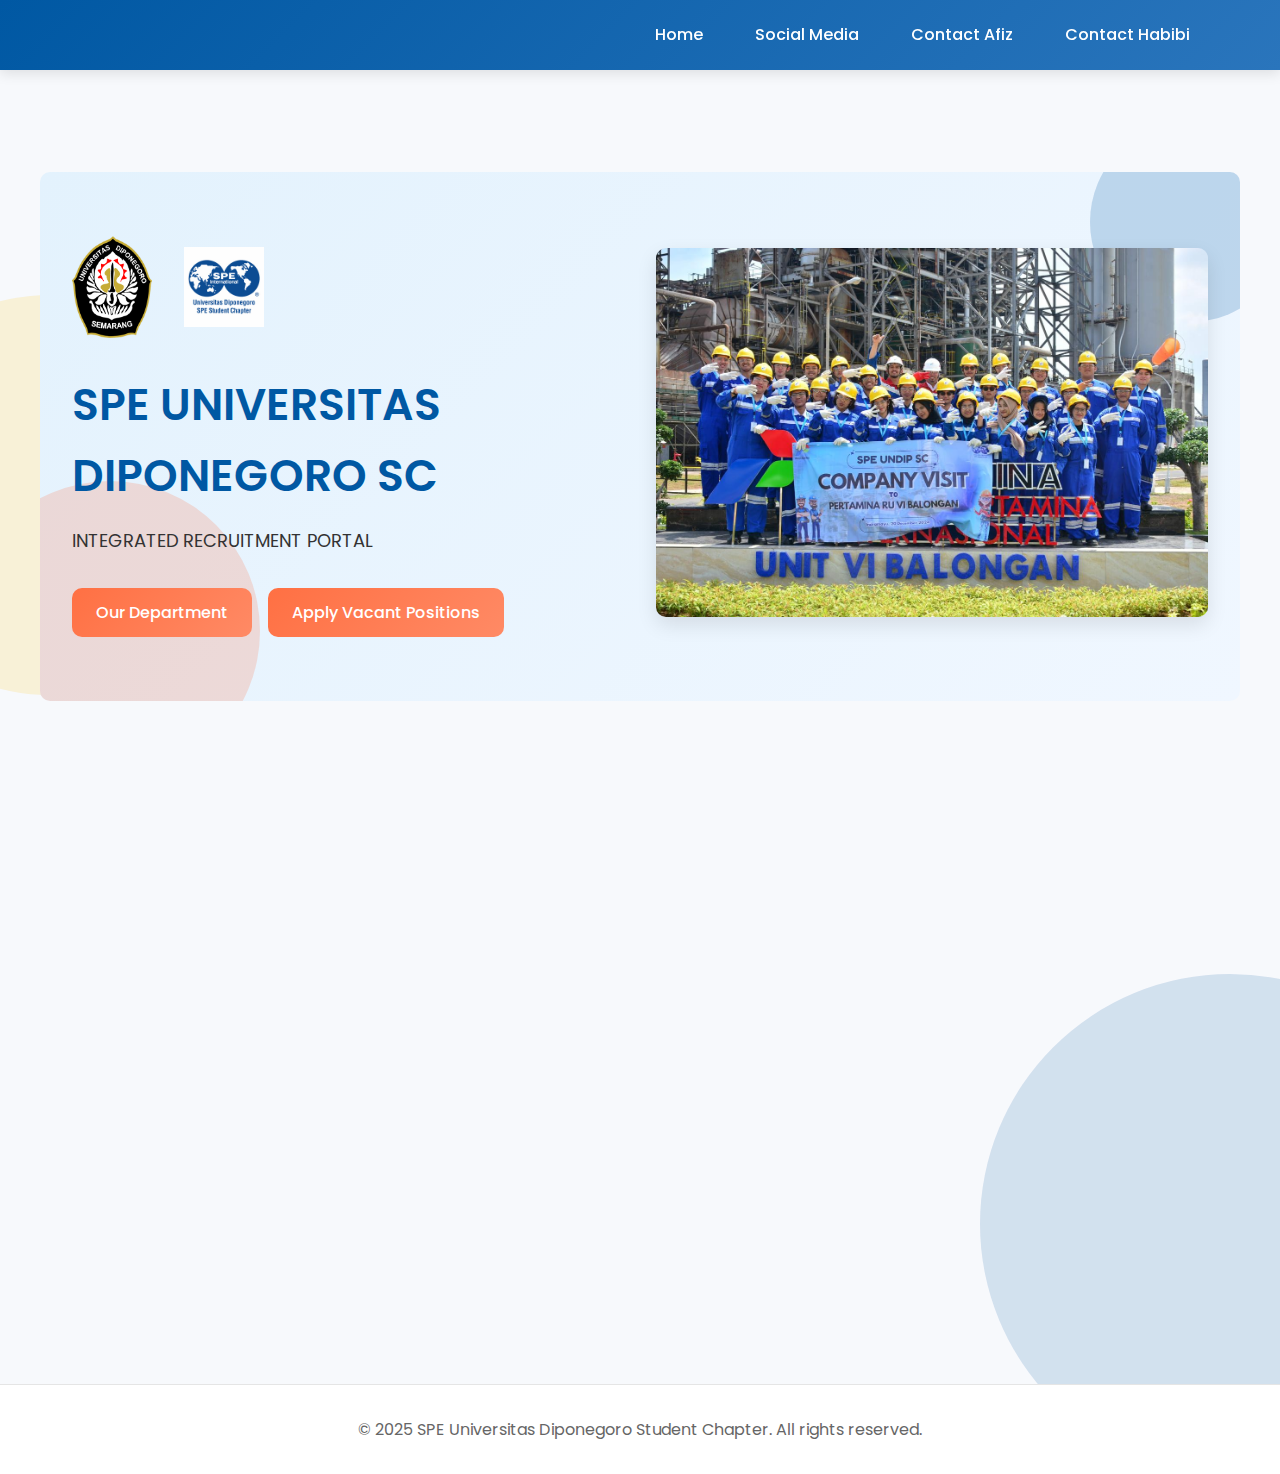
<file: BISMILLAH OPREC PORTAL/index.html>
<!DOCTYPE html>
<html lang="en">
<head>
  <meta charset="UTF-8" />
  <meta name="viewport" content="width=device-width, initial-scale=1.0"/>
  <title>SPE UNDIP SC – Home</title>
  <link rel="stylesheet" href="styles.css" />
</head>
<body>

  <!-- HEADER -->
  <header class="site-header">
    <nav class="navbar">
      <ul class="nav-list">
        <li><a class="nav-btn" href="index.html">Home</a></li>
        <li><a class="nav-btn" href="https://www.instagram.com/speundipsc/" target="_blank">Social Media</a></li>
        <li><a class="nav-btn" href="https://line.me/ti/p/C20qCdz7BD" target="_blank">Contact Afiz</a></li>
        <li><a class="nav-btn" href="https://line.me/ti/p/tQKoffA1Vh" target="_blank">Contact Habibi</a></li>
      </ul>
    </nav>
  </header>

  <!-- HERO SECTION -->
  <section id="hero" class="hero-section">
    <div>
      <!-- Logo placeholders -->
      <div class="logos">
        <img src="LOGOUNDIP.png" alt="UNDIP Logo" class="logo" />
        <img src="SPELOGO.jpg"    alt="SPE Logo"   class="logo" />
      </div>

      <!-- Main title & subtitle -->
      <h1 class="hero-title">SPE UNIVERSITAS DIPONEGORO SC</h1>
      <p class="hero-subtitle">INTEGRATED RECRUITMENT PORTAL</p>

      <!-- Action buttons -->
      <div class="hero-actions">
        <a class="btn" href="departements.html">Our Department</a>
        <a class="btn" href="vacancies.html">Apply Vacant Positions</a>
      </div>
    </div>

    <!-- Hero image -->
    <div>
      <img
        src="PERTAMINA.jpg"
        alt="Main Hero Image"
        class="hero-image"
      />
    </div>
  </section>

  <!-- ABOUT US SECTION -->
  <section id="about" class="about-section">
    <h2 class="section-title">Be the part of the world’s largest and most influential community of future energy leaders</h2>
    <div class="about-content">
      <p>
        Founded in 2011, SPE UNDIP Student Chapter is the official university branch of the Society of Petroleum Engineers, affiliated with SPE Java Section. It serves as a professional development platform for students interested in the oil and gas industry through technical programs, industry engagement, and leadership initiatives. By bridging academic learning with global energy networks, SPE UNDIP SC empowers students to become future-ready energy professionals.
      </p>
    </div>
  </section>
<script>
  // when "About Us" scrolls into view, add .visible
  const about = document.querySelector('.about-section');
  const observer = new IntersectionObserver(entries => {
    entries.forEach(entry => {
      if (entry.isIntersecting) {
        entry.target.classList.add('visible');
        observer.unobserve(entry.target);
      }
    });
  }, { threshold: 0.3 });
  observer.observe(about);
</script>


  <!-- FOOTER -->
  <footer class="site-footer">
    <p>&copy; 2025 SPE Universitas Diponegoro Student Chapter. All rights reserved.</p>
  </footer>

</body>
</html>
</file>
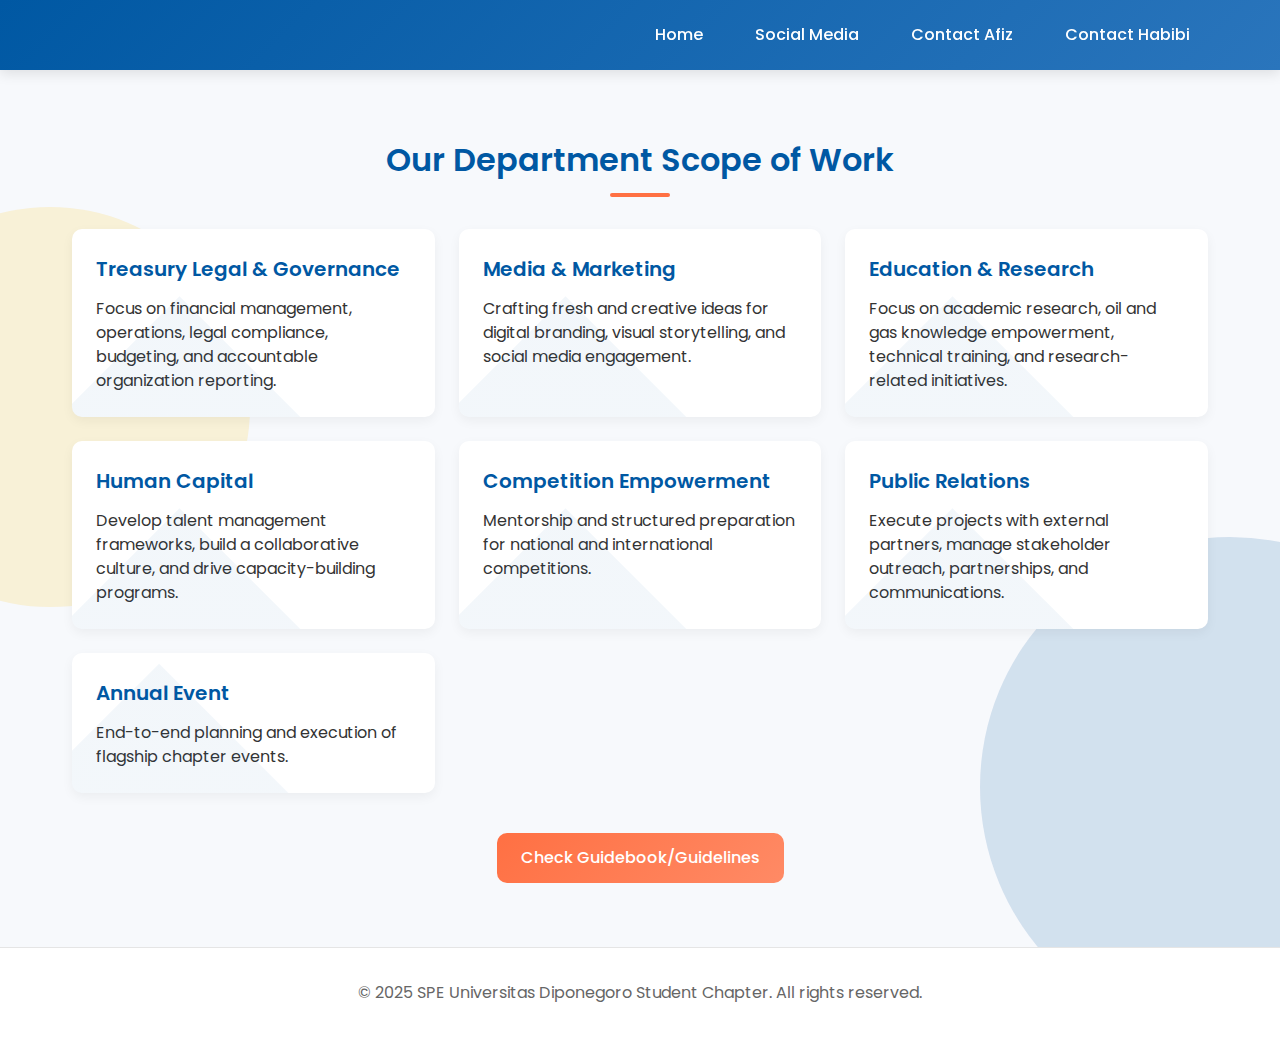
<file: BISMILLAH OPREC PORTAL/departements.html>
<!DOCTYPE html>
<html lang="en">
<head>
  <meta charset="UTF-8" />
  <meta name="viewport" content="width=device-width, initial-scale=1.0"/>
  <title>SPE UNDIP SC – Departments</title>
  <link rel="stylesheet" href="styles.css" />
</head>
<body>

  <!-- HEADER -->
  <header class="site-header">
    <nav class="navbar">
      <ul class="nav-list">
        <li><a class="nav-btn" href="index.html">Home</a></li>
        <li><a class="nav-btn" href="https://www.instagram.com/speundipsc/" target="_blank">Social Media</a></li>
        <li><a class="nav-btn" href="https://line.me/ti/p/C20qCdz7BD" target="_blank">Contact Afiz</a></li>
        <li><a class="nav-btn" href="https://line.me/ti/p/tQKoffA1Vh" target="_blank">Contact Habibi</a></li>
      </ul>
    </nav>
  </header>

  <!-- OUR DEPARTMENT SCOPE OF WORK -->
  <section id="departments" class="departments-section">
    <h2 class="section-title">Our Department Scope of Work</h2>

    <!-- CARD GRID -->
    <div class="card-grid">
      <div class="card">
        <h3>Treasury Legal &amp; Governance</h3>
        <p>Focus on financial management, operations, legal compliance, budgeting, and accountable organization reporting.</p>
      </div>
      <div class="card">
        <h3>Media &amp; Marketing</h3>
        <p>Crafting fresh and creative ideas for digital branding, visual storytelling, and social media engagement.</p>
      </div>
      <div class="card">
        <h3>Education &amp; Research</h3>
        <p>Focus on academic research, oil and gas knowledge empowerment, technical training, and research-related initiatives.</p>
      </div>
      <div class="card">
        <h3>Human Capital</h3>
        <p>Develop talent management frameworks, build a collaborative culture, and drive capacity-building programs.</p>
      </div>
      <div class="card">
        <h3>Competition Empowerment</h3>
        <p>Mentorship and structured preparation for national and international competitions.</p>
      </div>
      <div class="card">
        <h3>Public Relations</h3>
        <p>Execute projects with external partners, manage stakeholder outreach, partnerships, and communications.</p>
      </div>
      <div class="card">
        <h3>Annual Event</h3>
        <p>End-to-end planning and execution of flagship chapter events.</p>
      </div>
    </div>

    <!-- GUIDEBOOK / GUIDELINES BUTTON -->
    <div class="vacancy-actions">
      <a class="btn" href="https://drive.google.com/file/d/1LTV-0igET9NQJ-u2To96W7dnXWR2oqrS/view?usp=sharing" target="_blank">
        Check Guidebook/Guidelines
      </a>
    </div>
  </section>

  <!-- FOOTER -->
  <footer class="site-footer">
    <p>&copy; 2025 SPE Universitas Diponegoro Student Chapter. All rights reserved.</p>
  </footer>

</body>
</html>
</file>
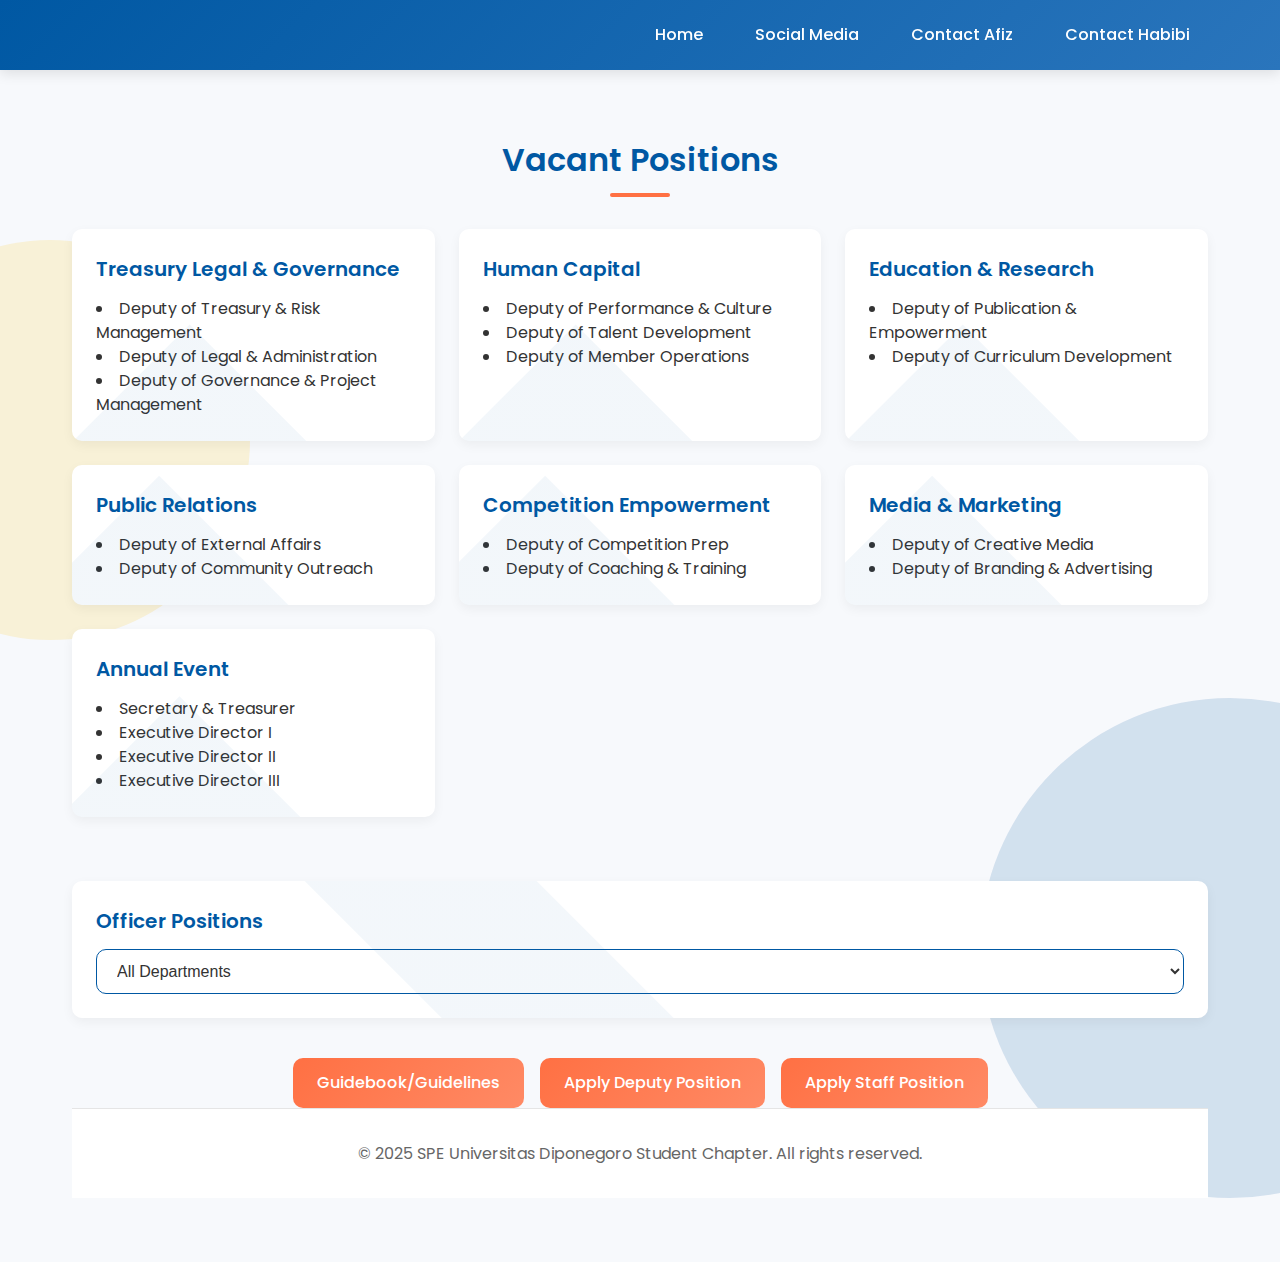
<file: BISMILLAH OPREC PORTAL/vacancies.html>
<!DOCTYPE html>
<html lang="en">
<head>
  <meta charset="UTF-8" />
  <meta name="viewport" content="width=device-width, initial-scale=1.0"/>
  <title>SPE UNDIP SC – Vacant Positions</title>
  <link rel="stylesheet" href="styles.css" />
</head>
<body>

  <!-- HEADER -->
  <header class="site-header">
    <nav class="navbar">
      <ul class="nav-list">
        <li><a class="nav-btn" href="index.html">Home</a></li>
        <li><a class="nav-btn" href="https://www.instagram.com/speundipsc/" target="_blank">Social Media</a></li>
        <li><a class="nav-btn" href="https://line.me/ti/p/C20qCdz7BD" target="_blank">Contact Afiz</a></li>
        <li><a class="nav-btn" href="https://line.me/ti/p/tQKoffA1Vh" target="_blank">Contact Habibi</a></li>
      </ul>
    </nav>
  </header>

  <!-- VACANT POSITIONS -->
  <section id="vacancies" class="vacancies-section">
    <h2 class="section-title">Vacant Positions</h2>

    <!-- GRID OF DEPUTY POSITIONS -->
    <div class="vacancy-grid">
      <div class="vacancy-card">
        <h3>Treasury Legal &amp; Governance</h3>
        <ul>
          <li>Deputy of Treasury &amp; Risk Management</li>
          <li>Deputy of Legal &amp; Administration</li>
          <li>Deputy of Governance &amp; Project Management</li>
        </ul>
      </div>
      <div class="vacancy-card">
        <h3>Human Capital</h3>
        <ul>
          <li>Deputy of Performance &amp; Culture</li>
          <li>Deputy of Talent Development</li>
          <li>Deputy of Member Operations</li>
        </ul>
      </div>
      <div class="vacancy-card">
        <h3>Education &amp; Research</h3>
        <ul>
          <li>Deputy of Publication &amp; Empowerment</li>
          <li>Deputy of Curriculum Development</li>
        </ul>
      </div>
      <div class="vacancy-card">
        <h3>Public Relations</h3>
        <ul>
          <li>Deputy of External Affairs</li>
          <li>Deputy of Community Outreach</li>
        </ul>
      </div>
      <div class="vacancy-card">
        <h3>Competition Empowerment</h3>
        <ul>
          <li>Deputy of Competition Prep</li>
          <li>Deputy of Coaching &amp; Training</li>
        </ul>
      </div>
      <div class="vacancy-card">
        <h3>Media &amp; Marketing</h3>
        <ul>
          <li>Deputy of Creative Media</li>
          <li>Deputy of Branding &amp; Advertising</li>
        </ul>
      </div>
      <div class="vacancy-card">
        <h3>Annual Event</h3>
        <ul>
          <li>Secretary &amp; Treasurer</li>
          <li>Executive Director I</li>
          <li>Executive Director II</li>
          <li>Executive Director III</li>
        </ul>
      </div>
    </div>

    <!-- SPACING -->
    <div style="height: 2rem;"></div>

    <!-- OFFICER POSITIONS FILTER -->
    <div class="vacancy-filter">
      <div class="vacancy-card full-width">
        <h3>Officer Positions</h3>
        <select class="department-select">
          <option>All Departments</option>
          <option>Treasury Legal &amp; Governance</option>
          <option>Human Capital</option>
          <option>Education &amp; Research</option>
          <option>Public Relations</option>
          <option>Competition Empowerment</option>
          <option>Media &amp; Marketing</option>
          <option>Annual Event</option>
        </select>
      </div>
    </div>

<!-- ACTION BUTTONS -->
<div class="vacancy-actions">
  <a class="btn" href="https://drive.google.com/file/d/1LTV-0igET9NQJ-u2To96W7dnXWR2oqrS/view?usp=sharing" target="_blank">Guidebook/Guidelines</a>
  <a class="btn" href="https://forms.gle/1jZQKsjjUuqyzBLL7" target="_blank">Apply Deputy Position</a>
  <a class="btn" href="https://forms.gle/DGDF2KYmPdUSsqmb9" target="_blank">Apply Staff Position</a>
</div>

  <!-- FOOTER -->
  <footer class="site-footer">
    <p>&copy; 2025 SPE Universitas Diponegoro Student Chapter. All rights reserved.</p>
  </footer>

</body>
</html>
</file>
<file: BISMILLAH OPREC PORTAL/styles.css>
/* ---------------------- */
/*   GLOBAL & VARIABLES   */
/* ---------------------- */
@import url('https://fonts.googleapis.com/css2?family=Poppins:wght@300;400;500;600;700&display=swap');

:root {
  --font: 'Poppins', sans-serif;
  --primary: #0058A3;
  --primary-light: #2A75BC;
  --secondary: #E3F2FD;
  --accent: #FF7043;
  --accent2: #FFC107;
  --gradient-primary: linear-gradient(135deg, #0058A3, #2A75BC);
  --gradient-secondary: linear-gradient(135deg, #E3F2FD, #F0F7FF);
  --gradient-accent: linear-gradient(135deg, #FF7043, #FF8A65);
  --text-color: #333;
  --bg-color: #F7F9FC;
  --radius: 10px;
  --transition: 0.3s ease-in-out;
  --header-height: 70px;
}

/* Reset */
*,
*::before,
*::after {
  box-sizing: border-box;
  margin: 0;
  padding: 0;
}

/* Base */
html {
  scroll-behavior: smooth;
  font-size: 16px;
}
body {
  font-family: var(--font);
  background: var(--bg-color);
  color: var(--text-color);
  line-height: 1.6;
  position: relative;
  overflow-x: hidden;
}

/* Abstract background shapes */
body::before,
body::after {
  content: '';
  position: absolute;
  border-radius: 50%;
  opacity: 0.15;
  z-index: -1;
}
body::before {
  width: 400px;
  height: 400px;
  background: var(--accent2);
  top: 20%;
  left: -150px;
}
body::after {
  width: 500px;
  height: 500px;
  background: var(--primary);
  bottom: 0;
  right: -200px;
}

/* ---------------------- */
/*   NAVBAR / HEADER      */
/* ---------------------- */
.site-header {
  position: sticky;
  top: 0;
  height: var(--header-height);
  background: var(--gradient-primary);
  box-shadow: 0 4px 12px rgba(0,0,0,0.1);
  z-index: 100;
}
.navbar {
  max-width: 1200px;
  margin: 0 auto;
  height: 100%;
  display: flex;
  align-items: center;
  padding: 0 2rem;
}
.nav-list {
  list-style: none;
  display: flex;
  gap: 1rem;
  width: 100%;
  justify-content: flex-end;
}
.nav-btn {
  display: inline-block;
  padding: 0.5rem 1rem;
  color: #fff;
  font-weight: 500;
  text-decoration: none;
  border: 2px solid transparent;
  border-radius: var(--radius);
  transition: background var(--transition), border var(--transition);
}
.nav-btn:hover {
  background: rgba(255,255,255,0.2);
  border-color: #fff;
}

/* ---------------------- */
/*     HERO SECTION       */
/* ---------------------- */
.hero-section {
  position: relative;
  display: grid;
  grid-template-columns: 1fr 1fr;
  align-items: center;
  gap: 2rem;
  max-width: 1200px;
  margin: calc(var(--header-height) + 2rem) auto 4rem;
  padding: 4rem 2rem;
  background: var(--gradient-secondary);
  border-radius: var(--radius);
  overflow: hidden;
}
.hero-section::before,
.hero-section::after {
  content: '';
  position: absolute;
  border-radius: 50%;
  opacity: 0.2;
  z-index: 0;
}
.hero-section::before {
  width: 200px; height: 200px;
  background: var(--primary);
  top: -50px; right: -50px;
}
.hero-section::after {
  width: 300px; height: 300px;
  background: var(--accent);
  bottom: -80px; left: -80px;
}
.hero-section > div {
  position: relative;
  z-index: 1;
}
.logos {
  display: flex;
  align-items: center;
  gap: 2rem;
  margin-bottom: 2rem;
}
.logo {
  width: 80px;
  height: auto;
  object-fit: contain;
}
.hero-title {
  font-size: 2.75rem;
  font-weight: 600;
  color: var(--primary);
  margin-bottom: 1rem;
}
.hero-subtitle {
  font-size: 1.125rem;
  color: var(--text-color);
  margin-bottom: 2rem;
}
.hero-actions {
  display: flex;
  gap: 1rem;
  flex-wrap: wrap;
}
.btn {
  position: relative;
  display: inline-block;
  padding: 0.75rem 1.5rem;
  border-radius: var(--radius);
  background: var(--gradient-accent);
  color: #fff;
  font-weight: 500;
  text-decoration: none;
  overflow: hidden;
  transition: color var(--transition), transform var(--transition);
}
.btn::before {
  content: '';
  position: absolute;
  inset: 0;
  background: var(--gradient-primary);
  transform: scaleX(0);
  transform-origin: left;
  transition: transform var(--transition);
  z-index: -1;
}
.btn:hover::before {
  transform: scaleX(1);
}
.btn:hover {
  color: #fff;
  transform: translateY(-2px);
}
.btn.disabled {
  opacity: 0.5;
  pointer-events: none;
}
.hero-image {
  width: 100%;
  border-radius: var(--radius);
  box-shadow: 0 8px 20px rgba(0,0,0,0.1);
}

/* ---------------------- */
/*    SECTION TITLES      */
/* ---------------------- */
.section-title {
  font-size: 2rem;
  font-weight: 600;
  color: var(--primary);
  text-align: center;
  margin-bottom: 2rem;
  position: relative;
}
.section-title::after {
  content: '';
  display: block;
  width: 60px;
  height: 4px;
  background: var(--accent);
  margin: 0.5rem auto 0;
  border-radius: 2px;
}

/* ---------------------- */
/*   CARDS & GRID LAYOUT  */
/* ---------------------- */
.departments-section,
.vacancies-section {
  max-width: 1200px;
  margin: 4rem auto;
  padding: 0 2rem;
  position: relative;
}
.card-grid,
.vacancy-grid {
  display: grid;
  grid-template-columns: repeat(auto-fit, minmax(280px, 1fr));
  gap: 1.5rem;
}
.card,
.vacancy-card {
  position: relative;
  background: #fff;
  padding: 1.5rem;
  border-radius: var(--radius);
  box-shadow: 0 4px 12px rgba(0,0,0,0.05);
  overflow: hidden;
  transition: transform var(--transition), box-shadow var(--transition);
}
.card::before,
.vacancy-card::before {
  content: '';
  position: absolute;
  width: 120%;
  height: 120%;
  background: var(--gradient-primary);
  top: 100%; left: -10%;
  transform: rotate(45deg);
  transition: top var(--transition);
  opacity: 0.05;
}
.card:hover::before,
.vacancy-card:hover::before {
  top: -10%;
}
.card:hover,
.vacancy-card:hover {
  transform: translateY(-4px);
  box-shadow: 0 8px 20px rgba(0,0,0,0.1);
}
.card h3,
.vacancy-card h3 {
  font-size: 1.25rem;
  font-weight: 600;
  color: var(--primary);
  margin-bottom: 0.75rem;
}
.card p,
.vacancy-card p {
  color: var(--text-color);
  line-height: 1.5;
}
.vacancy-card ul {
  list-style: disc inside;
  line-height: 1.5;
}

/* ---------------------- */
/* OFFICER FILTER & FULL  */
/* ---------------------- */
.vacancy-filter {
  margin-top: 2rem;
}
.vacancy-card.full-width {
  grid-column: 1 / -1;
}
.department-select {
  width: 100%;
  padding: 0.75rem 1rem;
  border: 1px solid var(--primary);
  border-radius: var(--radius);
  font-size: 1rem;
  color: var(--text-color);
  background: #fff;
  transition: border-color var(--transition);
}
.department-select:hover {
  border-color: var(--primary-light);
}

/* ---------------------- */
/*   ACTION BUTTONS       */
/* ---------------------- */
.vacancy-actions {
  display: flex;
  justify-content: center;
  gap: 1rem;
  margin-top: 2.5rem;
}
.vacancy-actions .btn {
  min-width: 200px;
}

/* ---------------------- */
/*        FOOTER          */
/* ---------------------- */
.site-footer {
  background: #fff;
  text-align: center;
  padding: 2rem 0;
  border-top: 1px solid rgba(0,0,0,0.1);
  color: #666;
}

/* ---------------------- */
/*      RESPONSIVE        */
/* ---------------------- */
@media (max-width: 900px) {
  .hero-section {
    grid-template-columns: 1fr;
    text-align: center;
  }
  .logos {
    justify-content: center;
  }
  .hero-title {
    font-size: 2.25rem;
  }
  .navbar .nav-list {
    flex-wrap: wrap;
    justify-content: center;
  }
}
/* — About Us Section Styling — */
.about-section {
  max-width: 800px;
  margin: 4rem auto;
  padding: 2.5rem 2rem;
  background: #fff;
  border-radius: var(--radius);
  box-shadow: 0 6px 20px rgba(0, 0, 0, 0.05);
}

.about-section .section-title {
  margin-bottom: 1.5rem;
}

.about-content {
  display: flex;
  flex-direction: column;
  gap: 1.25rem;
  font-size: 1rem;
  line-height: 1.8;
  color: var(--text-color);
}

.about-content p {
  text-align: justify;
}

/* Responsive tweak */
@media (max-width: 600px) {
  .about-section {
    padding: 2rem 1rem;
  }
  .about-content {
    font-size: 0.95rem;
  }
}
/* — About Us Section: background & initial hidden state — */
.about-section {
  position: relative;
  overflow: hidden;
  background: url('Screenshot 2025-05-24 061816.png') center center / cover no-repeat fixed;
  color: #fff;
  padding: 6rem 2rem;
  margin: 4rem auto;
  border-radius: var(--radius);
  opacity: 0;
  transform: translateY(20px);
  transition: opacity 0.8s ease-out, transform 0.8s ease-out;
}

/* dark overlay to improve text legibility */
.about-section::before {
  content: '';
  position: absolute;
  inset: 0;
  background: rgba(0,0,0,0.5);
  pointer-events: none;
}

/* bring content above overlay */
.about-content {
  position: relative;
  z-index: 1;
  max-width: 800px;
  margin: 0 auto;
  text-align: justify;
  line-height: 1.8;
}

/* visible state: fade in & slide up */
.about-section.visible {
  opacity: 1;
  transform: translateY(0);
}
/* — About Us Section: teks putih — */
.about-section {
  color: #fff;
}

.about-section .section-title {
  color: #fff;
}

.about-content p {
  color: #fff;
}

/* Jika ada link atau button di dalam about-section */
.about-section a {
  color: #FFC107; /* atau putih, sesuai selera */
}

/* Pastikan elemen lain (misal list) ikut putih */
.about-content ul,
.about-content li {
  color: #fff;
}
</file>
